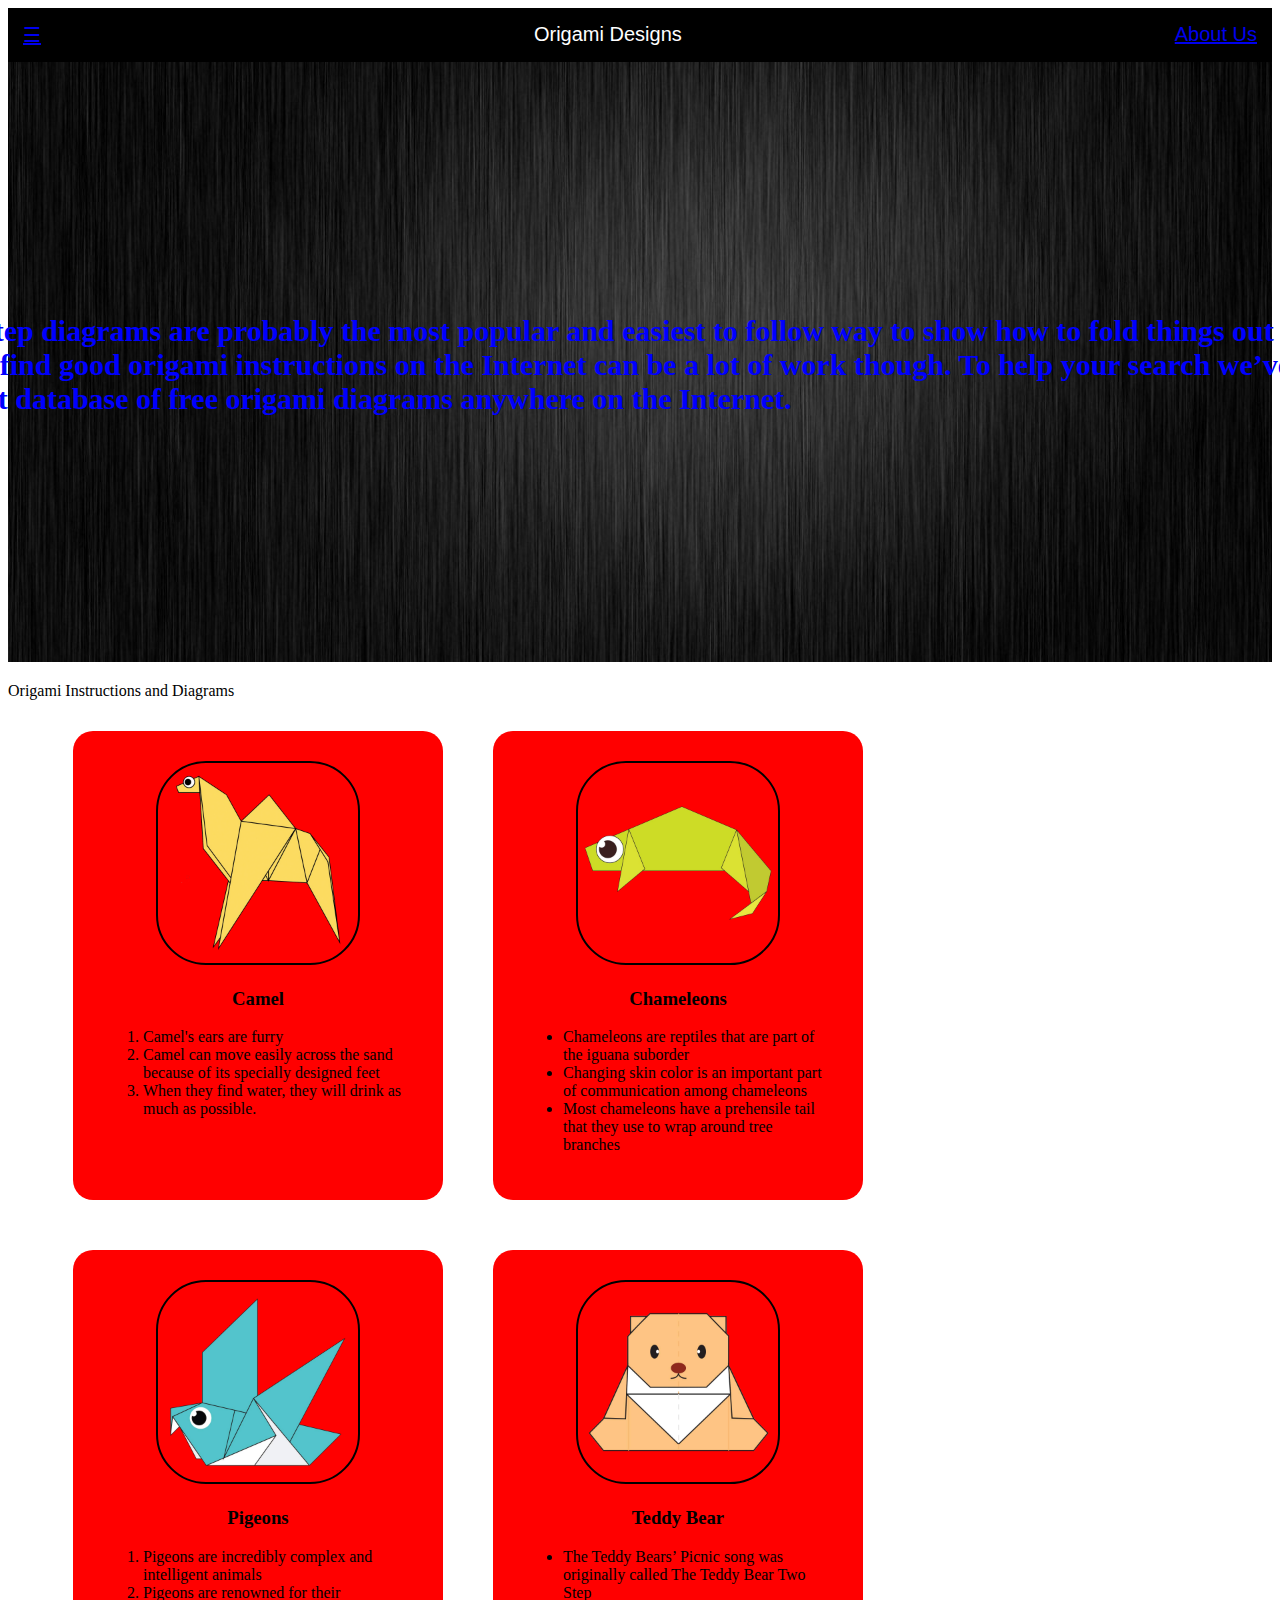
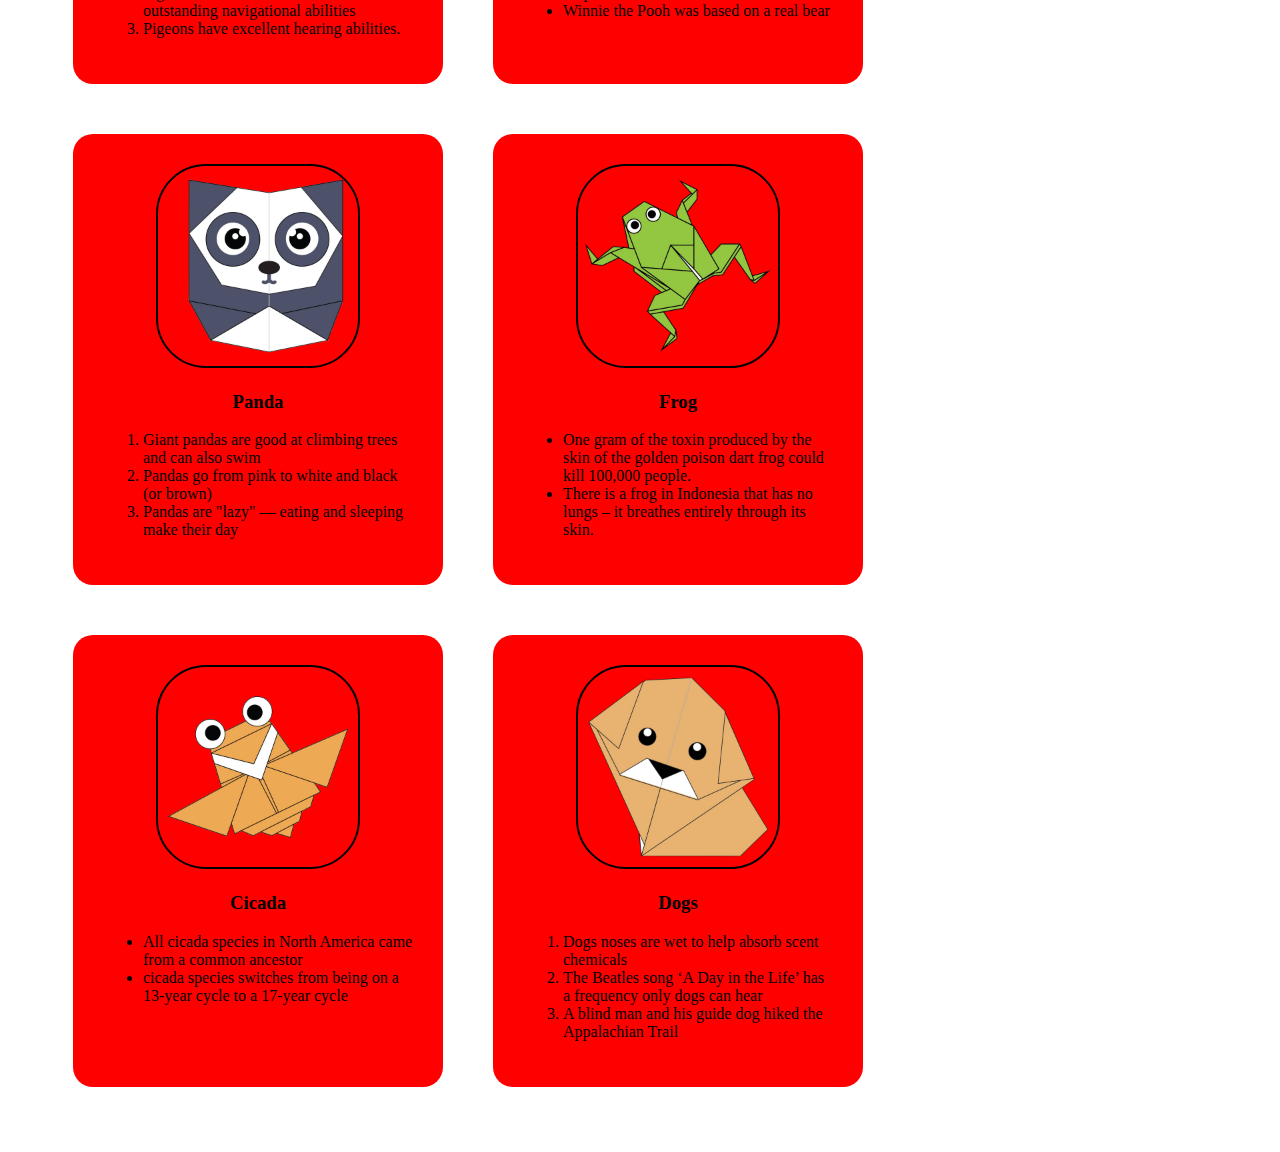
<file: index.html>
<!DOCTYPE html>
<!DOCTYPE html>
<html lang="en">
<head>
    <title>Origami Designs</title>
    <link rel="stylesheet" type="text/css" href="styles.css">
</head>
<body>
<div class="header">
    <div class="menu">
        <div ><a href ="#">☰</a></div>
        <div >Origami Designs</div>
        <div ><a href ="about.html" target="_blank">About Us</a></div>
    </div>
</div>
<div class ="bodyimg">
    <img src="main2.jpg" height="600px" width="100%">
    <p>
      Origami Instructions and Diagrams  
    </p>
    <h3><br>
    Step by Step diagrams are probably the most popular and easiest to follow way to show how to fold things out of paper. 
    Trying to find good origami instructions on the Internet can be a lot of work though. To help your search we’ve put
    together the largest database of free origami diagrams anywhere on the Internet.
    </h3>
</div>
<div class ="grid">
    <div class ="origami">
        <center>
        <a href ="http://origami.me/camel" target="_blank"><img src="camel.png" width="200px" height="200px"></a>
        <h3> Camel </h3>
        </center>
        <p>
            <ol>
                <li>Camel's ears are furry</li>
                <li>Camel can move easily across the sand because of its specially designed feet</li>
                <li>When they find water, they will drink as much as possible.</li>
            </ol>
        </p>
        </div>
    <div class="origami">
        <center>
        <a href="http://origami.me/chameleon" target="_blank"><img src="chameleon.png" width="200px" height="200px"></a>
        <h3> Chameleons </h3>
        </center>
        <p> 
            <ul>
                <li>Chameleons are reptiles that are part of the iguana suborder</li>
                <li>Changing skin color is an important part of communication among chameleons</li>
                <li>Most chameleons have a prehensile tail that they use to wrap around tree branches</li>
            </ul>
        </p>
        </div>
    <div class="origami">
        <center>
        <a href="http://origami.me/pigeon" target="_blank"><img src="pigeon.png" width="200px" height="200px"></a>
        <h3> Pigeons </h3>
        </center>
        <p>
        <ol>
            <li>Pigeons are incredibly complex and intelligent animals</li>
            <li>Pigeons are renowned for their outstanding navigational abilities</li>
            <li>Pigeons have excellent hearing abilities.</li>
        </ol>
        </p>
        </div>
    <div class="origami">
        <center>
        <a href="http://origami.me/teddy-bear" target="_blank"><img src="teddy.png" width="200px" height="200px"></a>
        <h3> Teddy Bear </h3>
        </center>
        <p>
        <ul>
            <li>The Teddy Bears’ Picnic song was originally called The Teddy Bear Two Step</li>
            <li>Winnie the Pooh was based on a real bear</li>
            
        </ul>
        </p>
        </div>

    
    <div class="origami">
        <center>
            <a href="http://origami.me/panda" target="_blank"><img src="panda.png" width="200px" height="200px"></a>
            <h3> Panda </h3>
        </center>
        <p>
        <ol>
            <li>Giant pandas are good at climbing trees and can also swim</li>
            <li>Pandas go from pink to white and black (or brown)</li>
            <li>Pandas are "lazy" — eating and sleeping make their day</li>
        </ol>
        </p>
    </div>
    <div class="origami">
        <center>
            <a href ="http://origami.me/traditional-frog" target="_blank"><img src="frog.png" width="200px" height="200px"></a>
            <h3> Frog </h3>
        </center>
        <p>
        <ul>
            <li>One gram of the toxin produced by the skin of the golden poison dart frog could kill 100,000 people.</li>
            <li>There is a frog in Indonesia that has no lungs – it breathes entirely through its skin.</li>
    
        </ul>
        </p>
    </div>
    <div class="origami">
        <center>
            <a href="http://origami.me/flying-cicada" target="_blank"><img src="cicada.png" width="200px" height="200px"></a>
            <h3> Cicada </h3>
        </center>
        <p>
        <ul>
            <li>All cicada species in North America came from a common ancestor</li>
            <li>cicada species switches from being on a 13-year cycle to a 17-year cycle</li>
        </ul>
        </p>
    </div>
    <div class="origami">
        <center>
           <a href="http://origami.me/puppy" target="_blank"><img src="dog.png" width="200px" height="200px"></a>
            <h3> Dogs </h3>
        </center>
        <p>
        <ol>
            <li>Dogs noses are wet to help absorb scent chemicals</li>
            <li>The Beatles song ‘A Day in the Life’ has a frequency only dogs can hear</li>
            <li>A blind man and his guide dog hiked the Appalachian Trail</li>
        </ol>
        </p>
    </div>
    

</div>
</body>
</html>
</file>
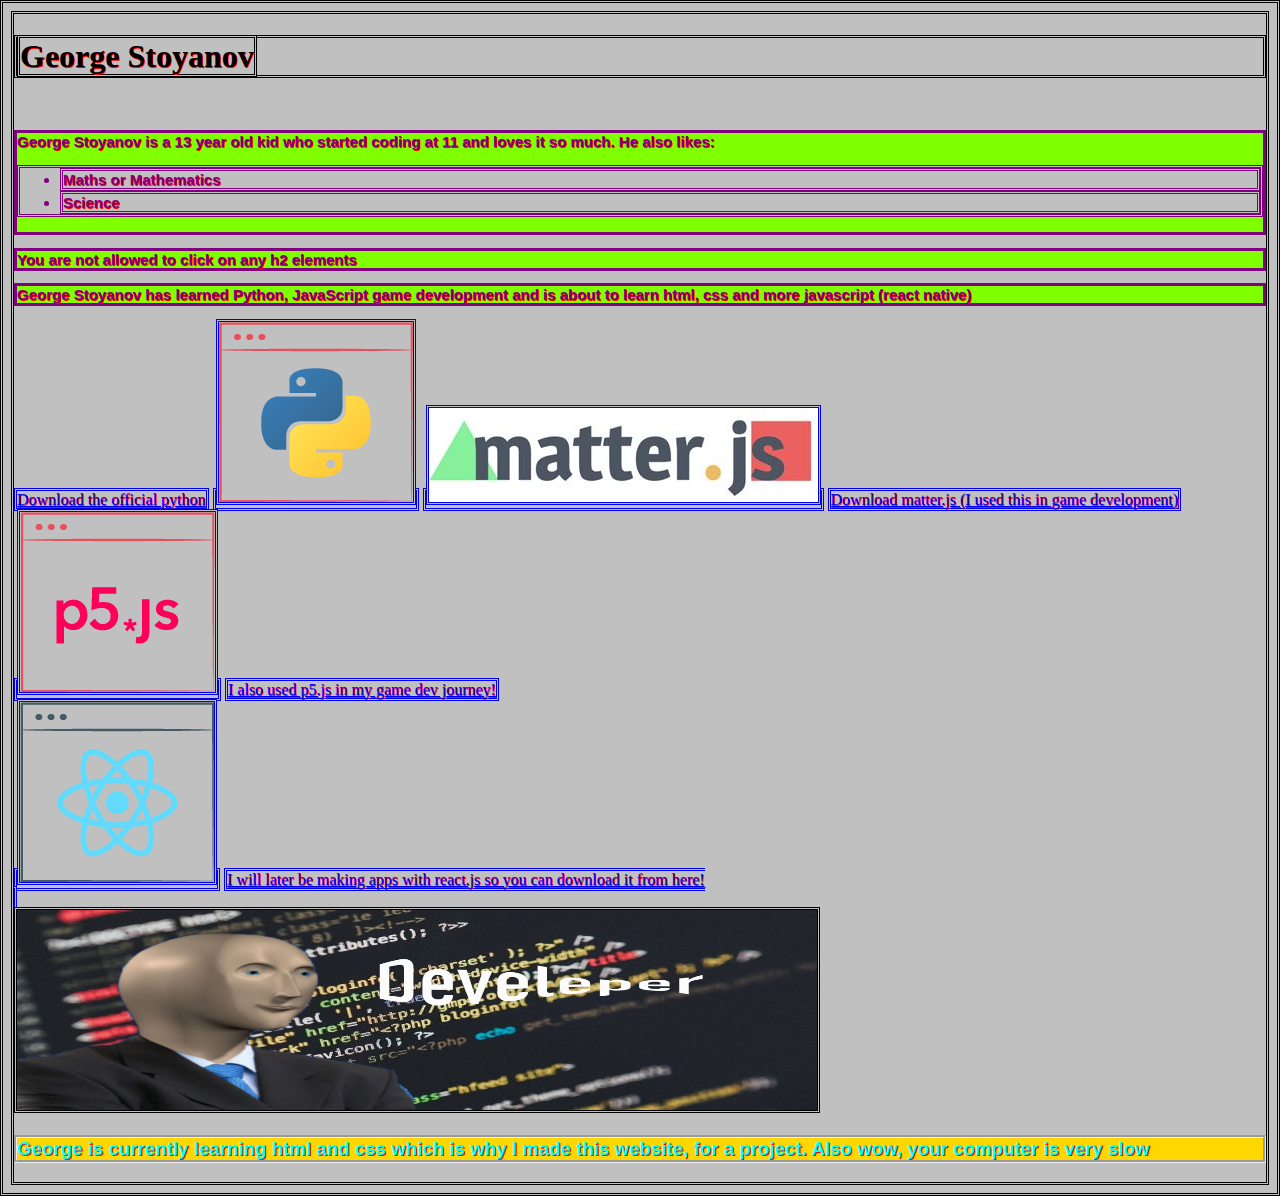
<file: about.html>
<!--The doctype html code in the line below lets the computer know that the code we are about to write will be html-->
<!DOCTYPE html>
<!--The head tag needs to contain absolutely everything apart from doctype html.-->
<head>
    <!---->
    <title>About George Stoyanov</title>
    <body>
        <h1><strong>George Stoyanov</strong></h1><br>
        <h2>George Stoyanov is a 13 year old kid who started coding at 11 and loves it so much. He also likes:
            <ul>
                <li>Maths or Mathematics</li>
                <li>Science</li>
            </ul>
        </h2>
        <h2>You are not allowed to click on any h2 elements</h2>
        <h2>George Stoyanov has learned Python, JavaScript game development and is about to learn html, css and more javascript (react native)</h2>
        <a href="https://www.python.org/">Download the official python</a>
        <a href="https://www.python.org/"><img src="images/python.png"></a></img>
        <a href="https://brm.io/matter-js/"><img src="images/matter.JPG"></a></img>
        <a href="https://brm.io/matter-js/">Download matter.js (I used this in game development)</a>
        <a href="https://p5js.org/download/"><img src="images/p5Js.png"></img></a>
        <a href="https://p5js.org/download/">I also used p5.js in my game dev journey!<br></a>
        <a href="https://react-cn.github.io/react/downloads.html"><img src="images/reactNative.png"></img></a>
        <a href="https://react-cn.github.io/react/downloads.html">I will later be making apps with react.js so you can download it from here!<br><br></a>
        <img src="images/stonks.png" width=800 height=200></img>
        <!--<style> tag opens to style all the elements-->
        <h3>George is currently learning html and css which is why I made this website, for a project. Also wow, your computer is very slow</h3>
        <style>
            h2 {
                color: purple;
                display: block;
                background-color: chartreuse;
                font-size: 15px;
                font-family: -apple-system, BlinkMacSystemFont, 'Segoe UI', Roboto, Oxygen, Ubuntu, Cantarell, 'Open Sans', 'Helvetica Neue', sans-serif;
                font-stretch: extra-condensed;
                border: solid;
                cursor: no-drop;
            }
            h3 {
                color: aqua;
                border: groove;
                background-color: gold;
                font-family: Verdana, Geneva, Tahoma, sans-serif;
                cursor: wait;
                font-stretch: wider;
            }
            h3:hover {
                color: black;
            }
            * {
                border: double;
                background-color: silver;
                text-shadow: 1px 1px #ff0000;
            }
        </style>
</head>
</file>
<file: styles.css>
.menu{
    display: flex;
    justify-content: space-between;
    background-color: black;
    padding: 15px;
    font-size: 20px;
    font-family: sans-serif;
    font-weight: 400;
    color: white;
}
.body{
    margin: 0px;
    background-color:royalblue;
    
}
.a{
    text-decoration :none
}
.a:link{
    color:dodgerblue;
}
.a:visited{
    color: purple;
}

.bodyimg{
    position: relative;
}
.bodyimg p{
    position: absolute;
}
.bodyimg h3{
    color:blue;
    font-family: fantasy;
    font-size: 30px;
    width: 1600px;
    position: absolute;
    top:40%;
    left:40%;
    transform: translate(-40%, -40%);
}
.grid{
    display: flex;
    flex-wrap: wrap;
    margin: 40px;
    font-family: sans-serif;
    
}
.grid img{
    border: 2px solid black;
    border-radius: 50px;
}
.origami {
    
    border-radius: 20px;
    background-color: red;
    padding: 30px;
    margin: 25px;
    width:310px;
    font-family: fantasy;
    
}

.origami:hover{
    transform: scale(1.2);
}
</file>
